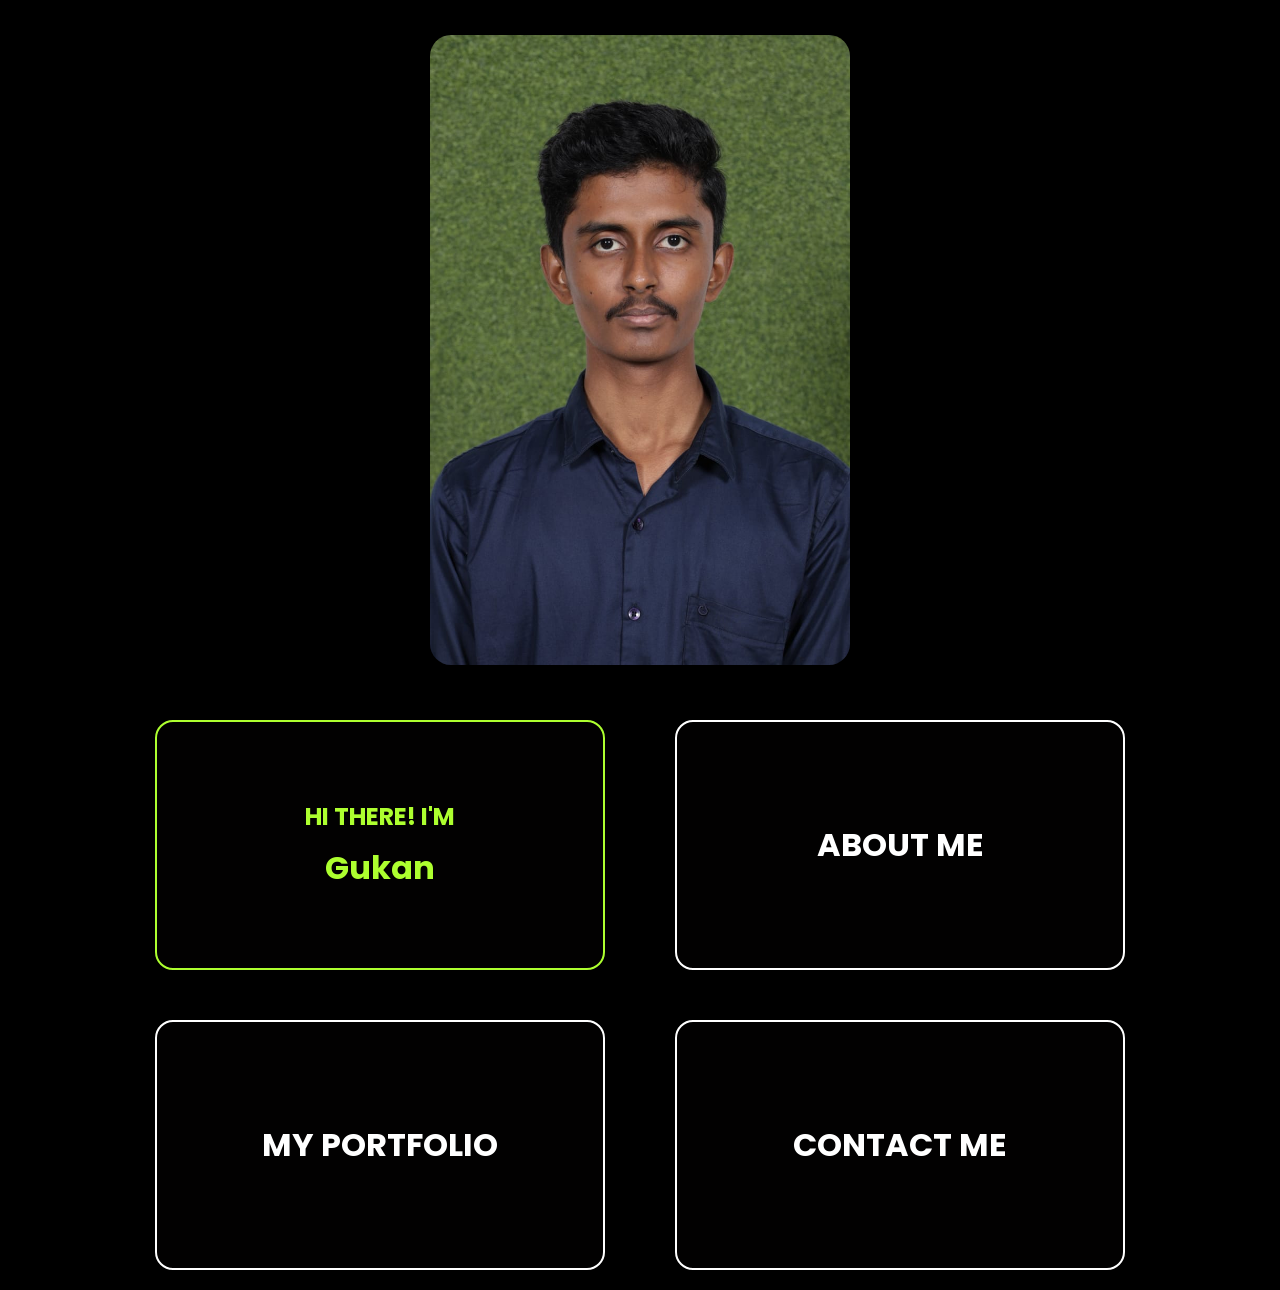
<file: index.html>
<!DOCTYPE html>
<html>

<head>
    <title>Portfolio</title>
    <link rel="stylesheet" href="styles.css">
    <link rel="preconnect" href="https://fonts.googleapis.com">
    <link rel="preconnect" href="https://fonts.gstatic.com" crossorigin>
    <link href="https://fonts.googleapis.com/css2?family=Poppins:ital,wght@1,700&display=swap" rel="stylesheet">
</head>


<body class="body">
    <div class="personalImage">
        <img src="WhatsApp Image 2026-07-26 at 2.15.24 PM.jpeg">

    </div>

    <div class="content">
        <div class="grid">
            <div class="herocard">
                <h2>HI THERE! I'M</h2>
                <h1>Gukan </h1>
                <!-- <h2>Software Developer</h2> -->

            </div>
        </div>
        <a href="aboutme.html" class="click">
            <div class="card">
                <h1>ABOUT ME</h1>


            </div>
        </a>
        <a href="myportfolio.html" class="click">
            <div class="card">
                <h1>MY PORTFOLIO</h1>

            </div>
        </a>
        <a href="contactme.html" class="click">
            <div class="card">
                <h1>CONTACT ME</h1>

            </div>
        </a>

    </div>
</body>

</html>
</file>
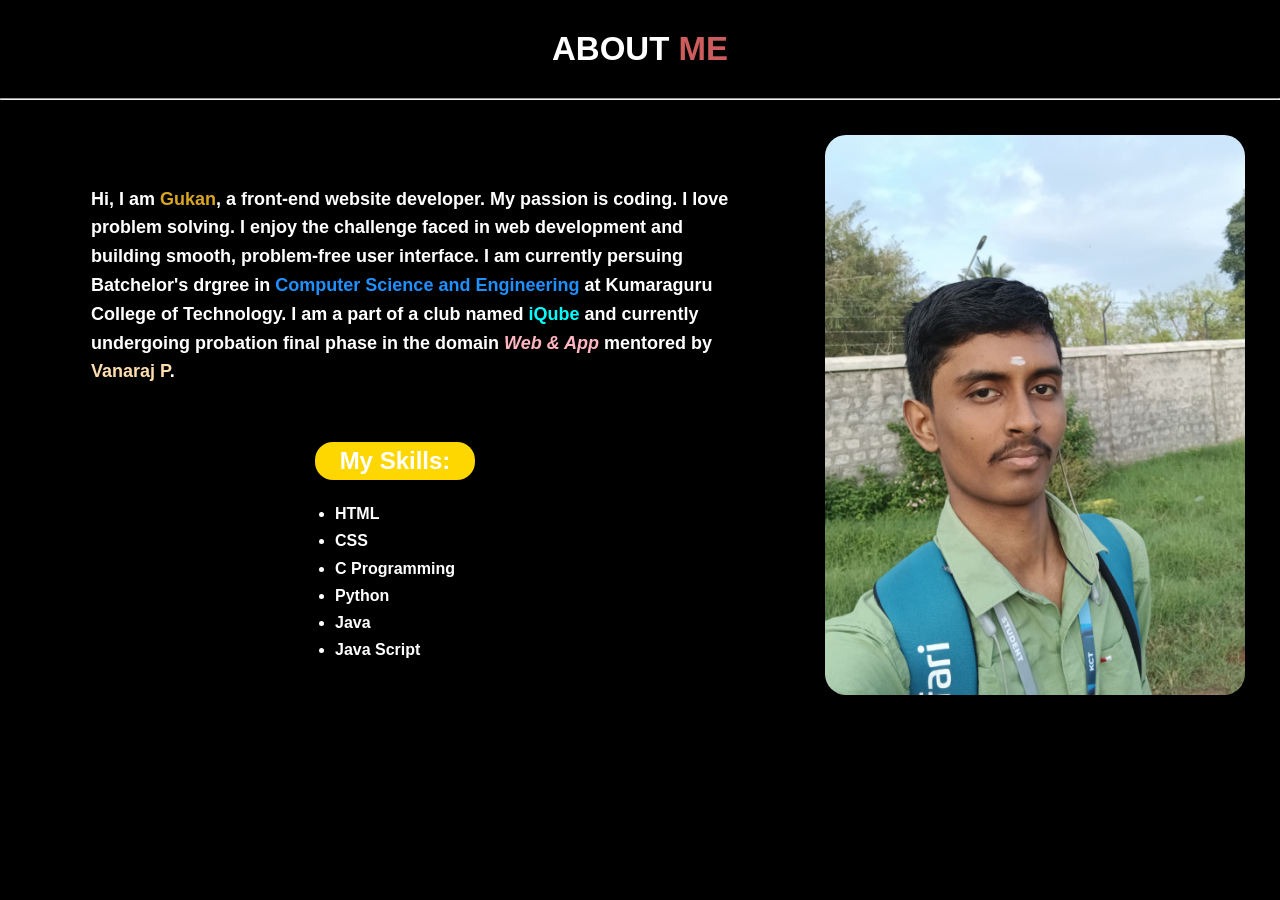
<file: aboutme.html>
<!DOCTYPE html>
<html lang="en">

<head>
    <title>About me</title>
    <link rel="stylesheet" href="styles.css">
    <style>
        body {
            background-color: black;
            color: white;
        }
    </style>
</head>


<body>
    <div class="aboutme-title">
        <h1>ABOUT <span class="aboutme-ME">ME</span></h1>
        <hr>
    </div>
    <div class="aboutme-container">
        <div class="personalImage">
            <img src="portfolio_img.jpeg">

        </div>
        <div class="aboutme-content">
            <br>

            <p>
                Hi, I am <span class="name"><b>Gukan</b></span>, a front-end website developer. My passion is coding.
                I love problem solving. I enjoy the challenge faced in web development and building smooth, problem-free
                user interface.
                I am currently persuing Batchelor's drgree in <span class="degree">Computer Science and
                    Engineering</span> at Kumaraguru College of Technology.
                I am a part of a club named <span class="iQube">iQube</span> and currently undergoing probation final
                phase in the domain <span class="web-app"><i>Web & App</i></span> mentored by <span
                    class="vanaraj"><b>Vanaraj P</b></span>.
            </p>
            <div class="skills">
                <br>
                <br>
                <h2><b>My Skills:</b></h2>

                <ol>
                    <li>HTML</li>
                    <li>CSS</li>
                    <li>C Programming</li>
                    <li>Python</li>
                    <li>Java</li>
                    <li>Java Script</li>

                </ol>

            </div>
        </div>
    </div>

</body>

</html>
</file>
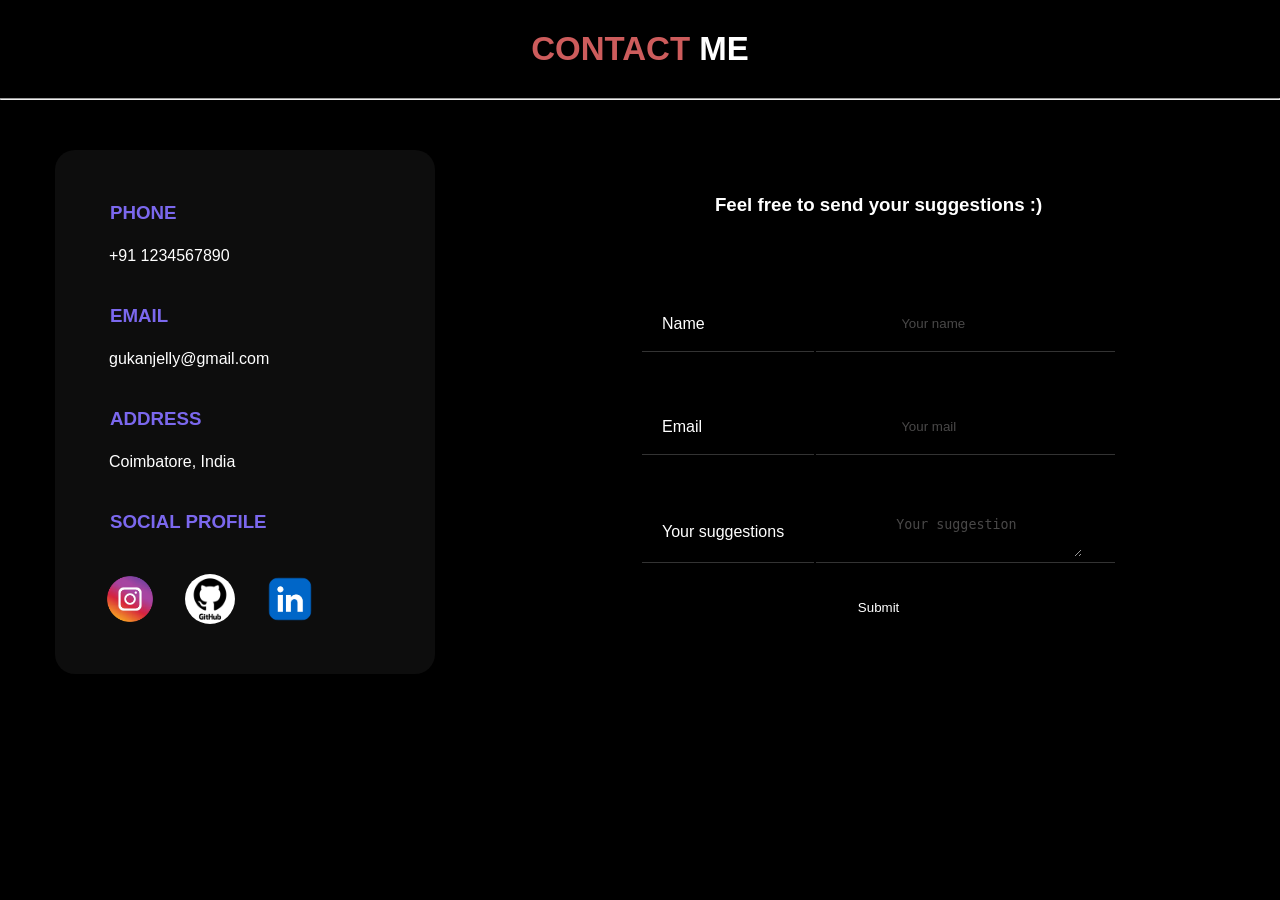
<file: contactme.html>
<head>
    <style>
        body {
            background-color: black;
            color: white;

        }
    </style>
    <link rel="stylesheet" href="styles.css">
</head>

<body>
    <div class="aboutme-title">
        <h1><b><span class="aboutme-ME">CONTACT</span> ME</b></h1>
        <hr>
    </div>

    <div class="contactme-content">

        <div class="contactme-box">

            <h3>PHONE</h3>
            <p>+91 1234567890</p>
            <h3>EMAIL</h3>
            <p>gukanjelly@gmail.com</p>
            <h3>ADDRESS</h3>
            <p>Coimbatore, India</p>
            <h3>SOCIAL PROFILE</h3>


            <div class="images">
                <a href="https://www.instagram.com/its_gukan?igsh=ZHQydWJrZ2k0bGgw"><img src="instagram_logo.webp"></a>


                <a href="https://github.com/Gukan-KCT"><img src="github_logo.jpg"
                        style="width: 60px; height: 60px;"></a>


                <a href="https://linkedin.com/in/gukan07"><img src="linkedin_logo.webp"></a>
            </div>

        </div>
        <centre>
        <div class="contactme-input">
            <div class="contactme-details">

                <h3>Feel free to send your suggestions :)</h3>
                <br>
                <form>
                    <table>
                        <tr>

                            <td> <label>Name</label> </td>
                            <td><input type="text" class="name-input" placeholder="Your name"></td>

                        </tr>
                        <tr>
                            <td><lable>Email</lable></td>
                            <td><input type="email" placeholder="Your mail" class="name-input"></td>
                        </tr>
                        <tr>
                            <td><lable>Your suggestions</lable></td>
                            <td><textarea class="" placeholder="Your suggestion"></textarea></td>

                        </tr>
                        
                        
                    </table>
                </form>
                <button type="submit">Submit</button>
            </div>
        </div>
        </centre>

    </div>

</body>
</file>
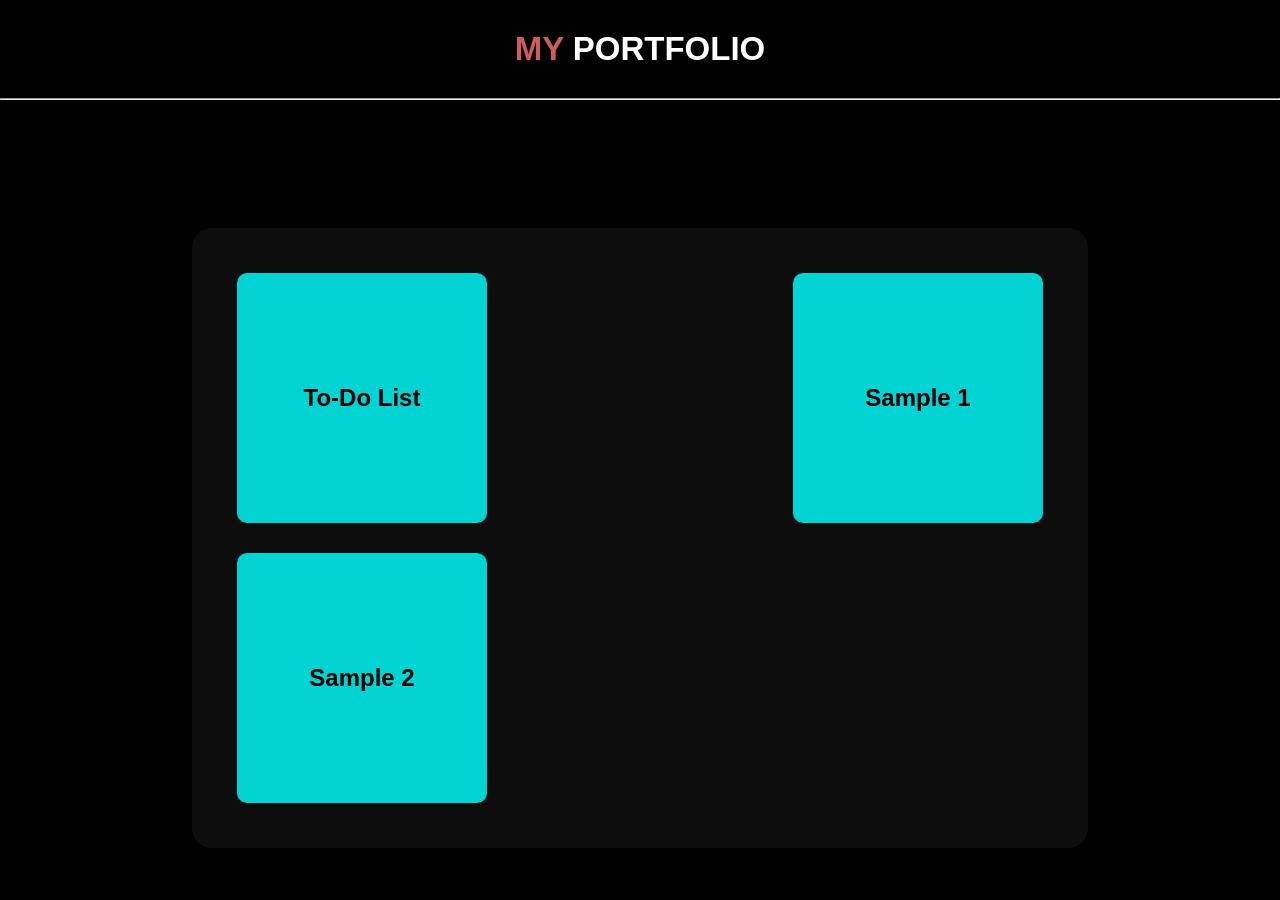
<file: myportfolio.html>
<head>

    <style>
        body {
            background-color: black;
            color: white;
        }
    </style>
    <link rel="stylesheet" href="styles.css">
</head>

<body>
    <div class="aboutme-title">
        <h1><span class="aboutme-ME">MY</span> PORTFOLIO</h1>
        <hr>
    </div>

    <div class="Portfolio">

        <div class="portfolio-container">

            <a href="https://gukan-kct.github.io/Todo/" class="portfolio-click">
                <div class="box">

                    <div class="box-content">

                        <h2 class="default-text">To-Do List</h2>
                    </div>
                    <p class="hover-text">It is a to-do list, where you can save a task and finish it off later.</p>

                </div>
            </a>

            <a href="" class="portfolio-click">
                <div class="box">

                    <div class="box-content">

                        <h2 class="default-text">Sample 1</h2>
                    </div>

                    <p class="hover-text">This is Dummy 1</p>

                </div>
            </a>

            <a href="" class="portfolio-click">
                <div class="box">

                    <div class="box-content">

                        <h2 class="default-text">Sample 2</h2>
                    </div>

                    <p class="hover-text">This is Dummy 2</p>

                </div>
            </a>


        </div>

    </div>


</body>
</file>
<file: styles.css>
* {
    margin: 0px;
    padding: 0px;
    box-sizing: border-box;
}

.poppins-bold-italic {
    font-family: "Poppins", sans-serif;
    font-weight: 700;
    font-style: italic;
}

body {
    font-family: 'Poppins', sans-serif;
}

.body {
    background-color: black;
    display: flex;
    flex-wrap: wrap;
    justify-content: space-around;
}

.personalImage {
    display: flex;
    max-width: 460px;
    width: 100%;
    height: auto;
    justify-content: center;
    align-items: center;
    padding: 20px;
    margin: 15px;
    flex-grow: 2;
    transition: 0.4s ease-in;
}

.personalImage img {
    max-width: 100%;
    height: auto;
    border-radius: 21px;
}

.content {
    margin: 15px auto;
    padding: 5px;
    display: flex;
    max-width: 1000px;
    width: 100%;
    height: auto;
    flex-wrap: wrap;
    align-items: stretch;
    justify-content: space-around;
    align-content: center;
    flex-direction: row;
    gap: 50px;
    transition: 0.3s;
}

.click,
.grid {
    text-decoration: none;
    max-width: 450px;
    width: calc(50% - 15px);
    height: 250px;
    height: auto;
    margin: 0;
    display: flex;
    padding: 0;
    margin: 0;
    align-items: stretch;
}

.card,
.herocard {
    padding: 30px 20px;
    display: flex;
    width: 100%;
    height: 250px;
    background-color: rgba(19, 16, 16, 0.1);
    border-radius: 18px;
    border: 2px solid white;
    align-items: center;
    justify-content: center;
    align-content: center;
    flex-grow: 2;
    margin: 0;
}

.card h1 {
    color: white;
    text-align: center;
    align-items: center;
    justify-content: center;
}

.herocard {
    flex-direction: column;
    border: 2px solid greenyellow;
}

.card:hover {
    cursor: pointer;
    transition: 0.4s ease-in-out;
    transform: scale(1.02);
    background-color: rgba(255, 255, 0, 0.8);
}

.card:hover h1 {
    color: black;
    transition: color 450ms ease-in-out;
}


.herocard h1,
h2 {
    color: greenyellow;
    text-align: center;
    justify-content: center;
    align-items: center;
    padding: 5px;
}


/* For about me page */


.aboutme-title h1 {
    text-align: center;
    padding: 20px;
    margin: 10px;
}

.aboutme-content {

    padding: 20px;
    margin: 15px;
    display: flex;
    max-width: 900px;
    width: 40%;
    height: auto;
    flex-wrap: wrap;
    align-items: stretch;
    justify-content: space-around;
    align-content: center;
    flex-direction: row;
    flex-grow: 1;
}

.aboutme-container {
    display: flex;
    flex-wrap: wrap;
    max-width: 1500px;
    width: 100%;
    flex-direction: row-reverse;
    justify-content: center;
    flex-grow: 2;
    align-items: center;
}

.aboutme-container p {
    font-weight: bolder;
    font-size: large;
    padding: 20px;
    margin-left: 5%;
    justify-content: center;
    align-items: center;
    line-height: 1.6;
}

.web-app {
    color: lightpink;
}

.name {
    color: goldenrod;
}

.degree {
    color: dodgerblue;
}

.iQube {
    color: cyan;
}

.vanaraj {
    color: navajowhite;
}



.skills h2 {
    color: white;
    background-color: gold;
    font-weight: 400;
    border-radius: 18px;
}

.skills ol {
    list-style-type: disc;
    font-weight: bolder;
    padding: 20px;
}

.skills li {
    font-weight: bold;
    line-height: 1.7;
}


/* For My Portfolio page */


.Portfolio {
    display: flex;
    justify-content: center;
    align-items: center;
    align-content: center;
    flex-wrap: wrap;
}


.portfolio-container {
    padding: 30px;
    margin: 40px;
    margin-top: 10%;
    display: flex;
    flex-wrap: wrap;
    background-color: rgb(128, 128, 128, 0.1);
    width: 70%;
    height: auto;
    justify-content: space-between;
    align-items: center;
    align-content: center;
    border-radius: 20px;
    flex-direction: row;
}


.box {
    padding: 10px;
    display: flex;
    background-color: rgba(0, 255, 255, 0.819);
    max-width: 280px;
    width: 100%;
    height: 250px;
    flex-grow: 1;
    margin: 15px;
    border-radius: 10px;
    align-items: center;
    align-content: center;
    justify-content: center;
}

.box:hover {
    background-color: gold;
    transition: 0.8 ease-in-out;
    transform: scale(1.03);
    cursor: pointer;
}

.box-content {
    position: relative;
    display: flex;
    z-index: 2;
    padding: 10px;
    justify-content: center;
    align-content: center;
    align-items: center;
    width: 100%;
    height: 100%;
}

.default-text {
    position: absolute;
    color: black;
    opacity: 1;
    transform: scale(1);
    transition: 0.3s ease-in-out;
}

.hover-text {
    color: black;
    position: absolute;
    transform: translateY(30px);
    font-weight: bolder;
    transition: 0.4s ease-in-out;
    opacity: 0;
    padding: 15px;
    text-align: center;
}

.box:hover .default-text {
    opacity: 0;
}

.box:hover .hover-text {
    opacity: 1;
    transform: translateY(0);
}

.Portfolio-click {
    text-decoration: none;
    max-width: 450px;
    min-width: 280px;
    width: calc(30% - 15px);
    height: 250px;
    height: auto;
    margin: 0;
    display: flex;
    padding: 0;
    margin: 0;
    
}


/* For Contact me page */


.aboutme-ME {
    color: indianred;
}

.aboutme-title h1 {
    font-weight: bolder;
    font-size: 33px;
}

.contactme-box {
    padding: 30px;
    margin: 50px;
    margin-top: 45px;
    display: flex;
    flex-wrap: wrap;
    background-color: rgb(128, 128, 128, 0.1);
    width: 20% auto;
    max-width: 380px;
    height: auto;
    /* justify-content: space-between; */
    align-items: center;
    align-content: center;
    border-radius: 20px;
    flex-direction: row;
    flex-grow: 1;
}

.contactme-box h3 {
    line-height: 15px;
    text-align: left;
    flex-basis: 90%;
    padding: 15px;
    margin: 10px;
    color: mediumslateblue;
}

.contactme-box p {

    padding: 5px;
    margin-left: 19px;
    margin-bottom: 3px;
    padding-top: 2px;
    padding-bottom: 15px;
    display: flex;
}

.images {
    display: flex;
    flex-direction: row;
    justify-content: space-between;
    align-items: center;
    align-content: center;
    flex-wrap: wrap;
}

.images img 
{
    border-radius: 100%;
    width: 80px;
    height: 80px;
    padding: 5px;
    margin: 5px;
}

images a 
{
    text-decoration: none;
}

.contactme-content
{
    display: flex;
    flex-wrap: wrap;
    flex-direction: row;
    /* justify-content: space-between; */
    padding: 5px;
    align-items:center;
    align-content: center;
    width: 100% auto;
    max-width: 1900px;
}

.contactme-details
{
    display: flex;
    justify-content: center;
    /* flex-wrap: wrap; */
    align-items: center;
    /* align-content: center; */
    max-width: 800px;
    width: 100%;
    /* height: auto; */
    /* background-color: rgb(65, 64, 63); */
    padding: 20px;
    margin: 60px;
    /* flex-grow: 1; */
    flex-direction: column;
    /* background-color: red; */
}


.contactme-details form
{
    display: flex;
    justify-content: center;
    margin: 10px;
    padding: 5px;
}

.contactme-details td
{
    padding-top: 50px;
    padding-left: 20px;
    padding-bottom: 5px;
    padding-right: 30px;
    border-bottom: 1px solid rgb(255, 255, 255,0.2);
}

.contactme-details input
{
    border: none;
    
    padding: 15px;
    background-color: black;
    text-decoration: none;
    margin-left: 50px;
    
    
}

.contactme-details input::placeholder
{
    color: rgb(243, 240, 240,0.3);
    border-radius: 10px;
}


.contactme-details button
{
    width: 30%;
    background-color: black;
    color: white;
    border: none;
    margin: 10px;
    padding: 10px;
}

.contactme-details button:hover
{
    cursor: pointer;
    background-color: rgb(101, 101, 185);
}

.contactme-details input
{
    color: white;
}

.contactme-details textarea::placeholder
{
    color: rgb(243, 240, 240,0.3);
    border-radius: 10px;
}

.contactme-details textarea
{
    background-color: black;
    border: none;
    display: flex;
    justify-content: center;
    align-items: center;
    margin-left: 50px;
    padding: 10px;
    color: white;
}
</file>
